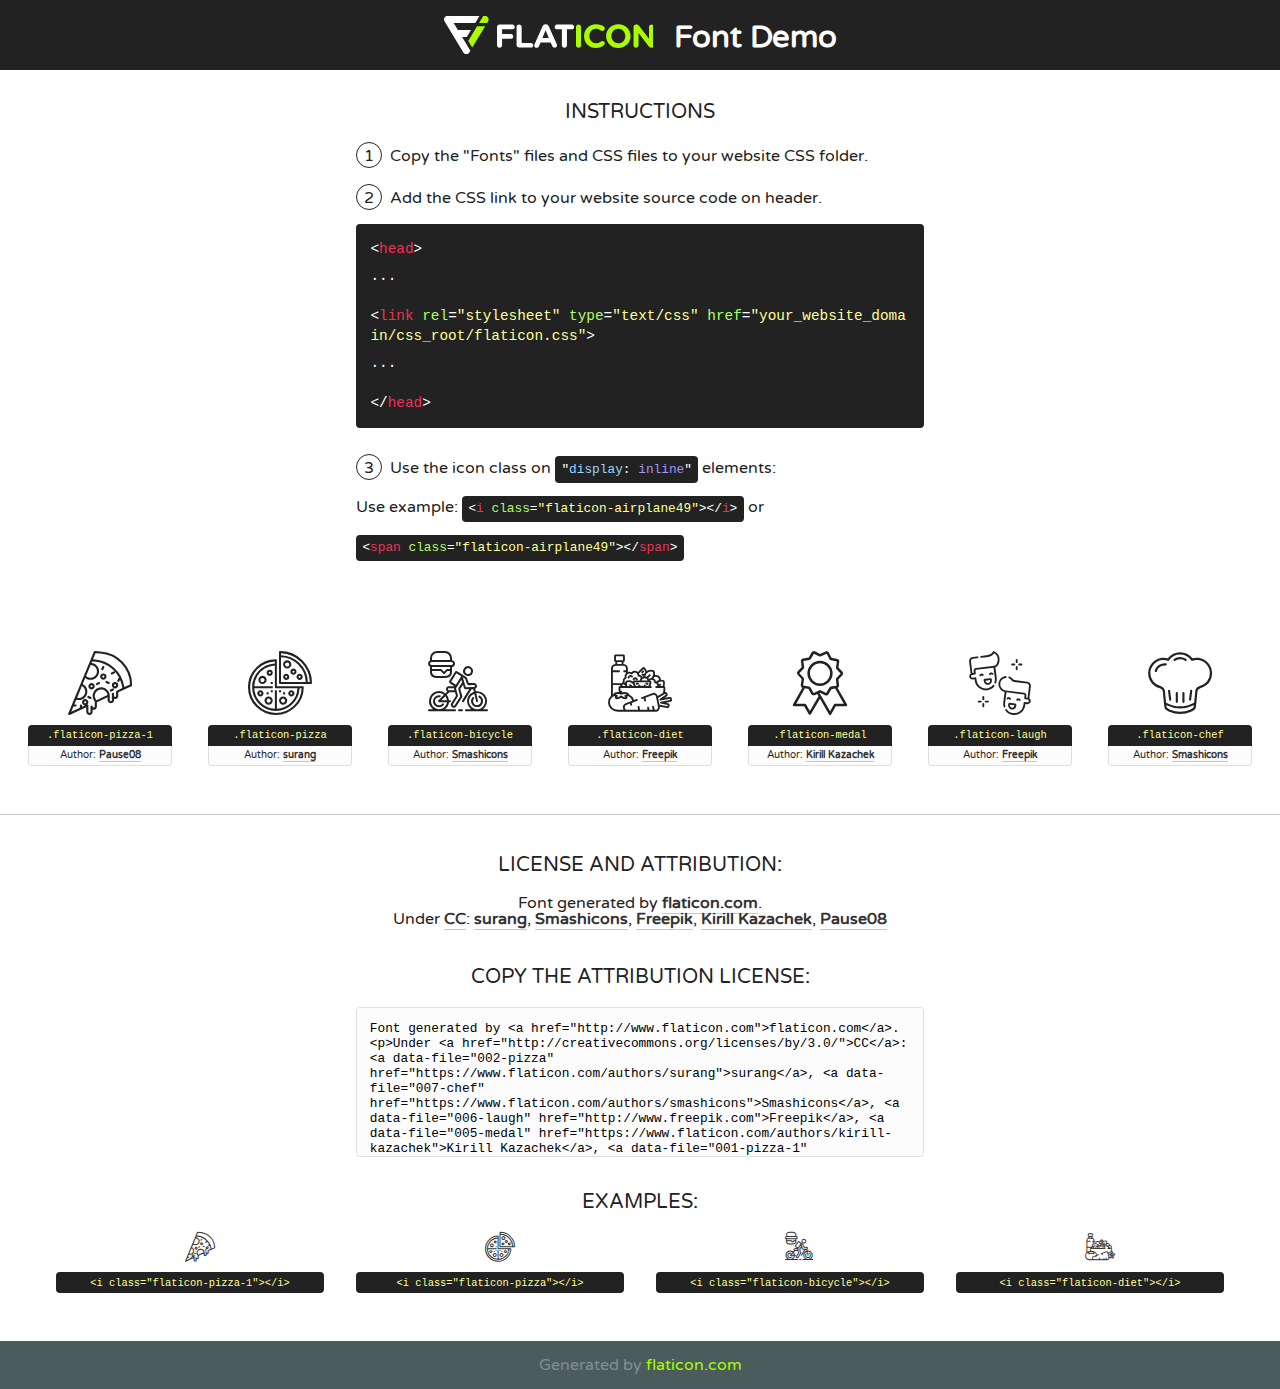
<file: project/fonts/flaticon/font/flaticon.html>
<!DOCTYPE html>
<!--
  Flaticon icon font: Flaticon
  Creation date: 25/09/2018 08:24
-->
<html>
<!DOCTYPE html>
<html>

<head>
    <title>Flaticon WebFont</title>
    <link href="http://fonts.googleapis.com/css?family=Varela+Round" rel="stylesheet" type="text/css" />
    <link rel="stylesheet" type="text/css" href="flaticon.css">
    <meta charset="UTF-8">
    <style>
    html, body, div, span, applet, object, iframe,
    h1, h2, h3, h4, h5, h6, p, blockquote, pre,
    a, abbr, acronym, address, big, cite, code,
    del, dfn, em, img, ins, kbd, q, s, samp,
    small, strike, strong, sub, sup, tt, var,
    b, u, i, center,
    dl, dt, dd, ol, ul, li,
    fieldset, form, label, legend,
    table, caption, tbody, tfoot, thead, tr, th, td,
    article, aside, canvas, details, embed, 
    figure, figcaption, footer, header, hgroup, 
    menu, nav, output, ruby, section, summary,
    time, mark, audio, video {
        margin: 0;
        padding: 0;
        border: 0;
        font-size: 100%;
        font: inherit;
        vertical-align: baseline;
    }
    /* HTML5 display-role reset for older browsers */
    article, aside, details, figcaption, figure, 
    footer, header, hgroup, menu, nav, section {
        display: block;
    }
    body {
        line-height: 1;
    }
    ol, ul {
        list-style: none;
    }
    blockquote, q {
        quotes: none;
    }
    blockquote:before, blockquote:after,
    q:before, q:after {
        content: '';
        content: none;
    }
    table {
        border-collapse: collapse;
        border-spacing: 0;
    }
    body {
        font-family: 'Varela Round', Helvetica, Arial, sans-serif;
        font-size: 16px;
        color: #222;
    }
    a {
        color: #333;
        border-bottom: 1px solid #a9fd00;
        font-weight: bold;
        text-decoration: none;
    }
    * {
        -moz-box-sizing: border-box;
        -webkit-box-sizing: border-box;
        box-sizing: border-box;
        margin: 0;
        padding: 0;
    }
    [class^="flaticon-"]:before, [class*=" flaticon-"]:before, [class^="flaticon-"]:after, [class*=" flaticon-"]:after {
        font-family: Flaticon;
        font-size: 30px;
        font-style: normal;
        margin-left: 20px;
        color: #333;
    }
    .wrapper {
        max-width: 600px;
        margin: auto;
        padding: 0 1em;
    }
    .title {
        font-size: 1.25em;
        text-align: center;
        margin-bottom: 1em;
        text-transform: uppercase;
    }
    header {
        text-align: center;
        background-color: #222;
        color: #fff;
        padding: 1em;
    }
    header .logo {
        width: 210px;
        height: 38px;
        display: inline-block;
        vertical-align: middle;
        margin-right: 1em;
        border: none;
    }
    header strong {
        font-size: 1.95em;
        font-weight: bold;
        vertical-align: middle;
        margin-top: 5px;
        display: inline-block;
    }
    .demo {
        margin: 2em auto;
        line-height: 1.25em;
    }
    .demo ul li {
        margin-bottom: 1em;
    }
    .demo ul li .num {
        color: #222;
        border-radius: 20px;
        display: inline-block;
        width: 26px;
        padding: 3px;
        height: 26px;
        text-align: center;
        margin-right: 0.5em;
        border: 1px solid #222;
    }
    .demo ul li code {
        background-color: #222;
        border-radius: 4px;
        padding: 0.25em 0.5em;
        display: inline-block;
        color: #fff;
        font-family: Consolas,Monaco,Lucida Console,Liberation Mono,DejaVu Sans Mono,Bitstream Vera Sans Mono,Courier New, monospace;
        font-weight: lighter;
        margin-top: 1em;
        font-size: 0.8em;
        word-break: break-all;
    }
    .demo ul li code.big {
        padding: 1em;
        font-size: 0.9em;
    }
    .demo ul li code .red {
        color: #EF3159;
    }
    .demo ul li code .green {
        color: #ACFF65;
    }
    .demo ul li code .yellow {
        color: #FFFF99;
    }
    .demo ul li code .blue {
        color: #99D3FF;
    }
    .demo ul li code .purple {
        color: #A295FF;
    }
    .demo ul li code .dots {
        margin-top: 0.5em;
        display: block;
    }
    #glyphs {
        border-bottom: 1px solid #ccc;
        padding: 2em 0;
        text-align: center;
    }
    .glyph {
        display: inline-block;
        width: 9em;
        margin: 1em;
        text-align: center;
        vertical-align: top;
        background: #FFF;
    }
    .glyph .glyph-icon {
        padding: 10px;
        display: block;
        font-family:"Flaticon";
        font-size: 64px;
        line-height: 1;
    }
    .glyph .glyph-icon:before {
        font-size: 64px;
        color: #222;
        margin-left: 0;
    }
    .class-name {
        font-size: 0.65em;
        background-color: #222;
        color: #fff;
        border-radius: 4px 4px 0 0;
        padding: 0.5em;
        color: #FFFF99;
        font-family: Consolas,Monaco,Lucida Console,Liberation Mono,DejaVu Sans Mono,Bitstream Vera Sans Mono,Courier New, monospace;
    }
    .author-name {
        font-size: 0.6em;
        background-color: #fcfcfd;
        border: 1px solid #DEDEE4;
        border-top: 0;
        border-radius: 0 0 4px 4px;
        padding: 0.5em;
    }
    .class-name:last-child {
        font-size: 10px;
        color:#888;
    }
    .class-name:last-child a {
        font-size: 10px;
        color:#555;
    }
    .class-name:last-child a:hover {
        color:#a9fd00;
    }
    .glyph > input {
        display: block;
        width: 100px;
        margin: 5px auto;
        text-align: center;
        font-size: 12px;
        cursor: text;
    }
    .glyph > input.icon-input {
        font-family:"Flaticon";
        font-size: 16px;
        margin-bottom: 10px;
    }
    .attribution .title {
        margin-top: 2em;
    }
    .attribution textarea {
        background-color: #fcfcfd;
        padding: 1em;
        border: none;
        box-shadow: none;
        border: 1px solid #DEDEE4;
        border-radius: 4px;
        resize: none;
        width: 100%;
        height: 150px;
        font-size: 0.8em;
        font-family: Consolas,Monaco,Lucida Console,Liberation Mono,DejaVu Sans Mono,Bitstream Vera Sans Mono,Courier New, monospace;
        -webkit-appearance: none;
    }
    .iconsuse {
        margin: 2em auto;
        text-align: center;
        max-width: 1200px;
    }
    .iconsuse:after {
        content: '';
        display: table;
        clear: both;
    }
    .iconsuse .image {
        float: left;
        width: 25%;
        padding: 0 1em;
    }
    .iconsuse .image p {
        margin-bottom: 1em;
    }
    .iconsuse .image span {
        display: block;
        font-size: 0.65em;
        background-color: #222;
        color: #fff;
        border-radius: 4px;
        padding: 0.5em;
        color: #FFFF99;
        margin-top: 1em;
        font-family: Consolas,Monaco,Lucida Console,Liberation Mono,DejaVu Sans Mono,Bitstream Vera Sans Mono,Courier New, monospace;
    }
    #footer {
        text-align: center;
        background-color: #4C5B5C;
        color: #7c9192;
        padding: 1em;
    }
    #footer a {
        border: none;
        color: #a9fd00;
        font-weight: normal;
    }
    @media (max-width: 960px) {
        .iconsuse .image {
            width: 50%;
        }
    }
    @media (max-width: 560px) {
        .iconsuse .image {
            width: 100%;
        }
    }
    </style>
</head>

<body class="characters-off">

    <header>
        <a href="http://www.flaticon.com" target="_blank" class="logo">
            <svg version="1.1" xmlns="http://www.w3.org/2000/svg" xmlns:xlink="http://www.w3.org/1999/xlink" xmlns:a="http://ns.adobe.com/AdobeSVGViewerExtensions/3.0/" viewBox="0 0 560.875 102.036" enable-background="new 0 0 560.875 102.036" xml:space="preserve">
                <defs>
                </defs>
                <g>
                    <g class="letters">
                        <path fill="#ffffff" d="M141.596,29.675c0-3.777,2.985-6.767,6.764-6.767h34.438c3.426,0,6.15,2.728,6.15,6.15
                        c0,3.43-2.724,6.149-6.15,6.149h-27.674v13.091h23.719c3.429,0,6.151,2.724,6.151,6.15c0,3.43-2.723,6.149-6.151,6.149h-23.719
                        v17.574c0,3.773-2.986,6.761-6.764,6.761c-3.779,0-6.764-2.989-6.764-6.761V29.675z"></path>
                        <path fill="#ffffff" d="M193.844,29.149c0-3.781,2.985-6.767,6.764-6.767c3.776,0,6.763,2.985,6.763,6.767v42.957h25.039
                        c3.426,0,6.149,2.726,6.149,6.153c0,3.425-2.723,6.15-6.149,6.15h-31.802c-3.779,0-6.764-2.986-6.764-6.768V29.149z"></path>
                        <path fill="#ffffff" d="M241.891,75.71l21.438-48.407c1.492-3.341,4.215-5.357,7.906-5.357h0.792
                        c3.686,0,6.323,2.017,7.815,5.357l21.439,48.407c0.436,0.967,0.701,1.845,0.701,2.723c0,3.602-2.809,6.501-6.414,6.501
                        c-3.161,0-5.269-1.845-6.499-4.655l-4.132-9.661h-27.059l-4.301,10.102c-1.144,2.631-3.426,4.214-6.237,4.214
                        c-3.517,0-6.24-2.81-6.24-6.325C241.1,77.64,241.451,76.677,241.891,75.71z M279.932,58.666l-8.521-20.297l-8.526,20.297H279.932
                        z"></path>
                        <path fill="#ffffff" d="M314.864,35.387H301.86c-3.429,0-6.239-2.813-6.239-6.238c0-3.429,2.811-6.24,6.239-6.24h39.533
                        c3.426,0,6.237,2.811,6.237,6.24c0,3.425-2.811,6.238-6.237,6.238h-13.001v42.785c0,3.773-2.99,6.761-6.764,6.761
                        c-3.779,0-6.764-2.989-6.764-6.761V35.387z"></path>
                        <path fill="#A9FD00" d="M352.615,29.149c0-3.781,2.985-6.767,6.767-6.767c3.774,0,6.761,2.985,6.761,6.767v49.024
                        c0,3.773-2.987,6.761-6.761,6.761c-3.781,0-6.767-2.989-6.767-6.761V29.149z"></path>
                        <path fill="#A9FD00" d="M374.132,53.836v-0.179c0-17.481,13.178-31.801,32.065-31.801c9.22,0,15.459,2.458,20.557,6.238
                        c1.402,1.054,2.637,2.985,2.637,5.357c0,3.692-2.985,6.59-6.681,6.59c-1.845,0-3.071-0.702-4.044-1.319
                        c-3.776-2.813-7.729-4.393-12.562-4.393c-10.364,0-17.831,8.611-17.831,19.154v0.173c0,10.542,7.291,19.329,17.831,19.329
                        c5.715,0,9.492-1.756,13.359-4.834c1.049-0.874,2.458-1.491,4.039-1.491c3.429,0,6.325,2.813,6.325,6.236
                        c0,2.106-1.056,3.78-2.282,4.834c-5.539,4.834-12.036,7.733-21.878,7.733C387.572,85.464,374.132,71.493,374.132,53.836z"></path>
                        <path fill="#A9FD00" d="M433.009,53.836v-0.179c0-17.481,13.79-31.801,32.766-31.801c18.981,0,32.592,14.143,32.592,31.628v0.173
                        c0,17.483-13.785,31.807-32.769,31.807C446.625,85.464,433.009,71.32,433.009,53.836z M484.224,53.836v-0.179
                        c0-10.539-7.725-19.326-18.626-19.326c-10.893,0-18.449,8.611-18.449,19.154v0.173c0,10.542,7.73,19.329,18.626,19.329
                        C476.676,72.986,484.224,64.378,484.224,53.836z"></path>
                        <path fill="#A9FD00" d="M506.233,29.321c0-3.774,2.99-6.763,6.767-6.763h1.401c3.252,0,5.183,1.583,7.029,3.953l26.093,34.265
                        V29.059c0-3.692,2.99-6.677,6.681-6.677c3.683,0,6.671,2.985,6.671,6.677v48.934c0,3.78-2.987,6.765-6.764,6.765h-0.436
                        c-3.257,0-5.188-1.581-7.034-3.953l-27.056-35.492v32.944c0,3.687-2.985,6.676-6.678,6.676c-3.683,0-6.673-2.989-6.673-6.676
                        V29.321z"></path>
                    </g>
                    <g class="insignia">
                        <path fill="#ffffff" d="M48.372,56.137h12.517l11.156-18.537H37.186L25.688,18.539h57.825L94.668,0H9.271
                        C5.925,0,2.842,1.801,1.198,4.716c-1.644,2.907-1.593,6.482,0.134,9.343l50.38,83.501c1.678,2.781,4.689,4.476,7.938,4.476
                        c3.246,0,6.257-1.695,7.935-4.476l2.898-4.804L48.372,56.137z"></path>
                        <g class="i">
                            <path fill="#A9FD00" d="M93.575,18.539h0.031v0.004l21.652,0.004l2.705-4.488c1.727-2.861,1.778-6.436,0.133-9.343
                            C116.454,1.801,113.371,0,110.026,0h-5.294L93.575,18.539z"></path>
                            <polygon fill="#A9FD00" points="88.291,27.356 64.725,66.486 75.519,84.404 109.942,27.356"></polygon>
                        </g>
                    </g>
                </g>
            </svg>
        </a>
        <strong>Font Demo</strong>
    </header>


    <section class="demo wrapper">

        <p class="title">Instructions</p>

        <ul>
            <li>
                <span class="num">1</span>Copy the "Fonts" files and CSS files to your website CSS folder.
            </li>
            <li>
                <span class="num">2</span>Add the CSS link to your website source code on header.
                <code class="big">
                    &lt;<span class="red">head</span>&gt;
                    <br/><span class="dots">...</span>
                    <br/>&lt;<span class="red">link</span> <span class="green">rel</span>=<span class="yellow">"stylesheet"</span> <span class="green">type</span>=<span class="yellow">"text/css"</span> <span class="green">href</span>=<span class="yellow">"your_website_domain/css_root/flaticon.css"</span>&gt;
                    <br/><span class="dots">...</span>
                    <br/>&lt;/<span class="red">head</span>&gt;
                </code>
            </li>

            <li>
                <p>
                    <span class="num">3</span>Use the icon class on <code>"<span class="blue">display</span>:<span class="purple"> inline</span>"</code> elements:
                    <br />
                    Use example: <code>&lt;<span class="red">i</span> <span class="green">class</span>=<span class="yellow">&quot;flaticon-airplane49&quot;</span>&gt;&lt;/<span class="red">i</span>&gt;</code> or <code>&lt;<span class="red">span</span> <span class="green">class</span>=<span class="yellow">&quot;flaticon-airplane49&quot;</span>&gt;&lt;/<span class="red">span</span>&gt;</code>
            </li>
        </ul>

    </section>




   <section id="glyphs">          
    
      
        <div class="glyph"><div class="glyph-icon flaticon-pizza-1"></div>
            <div class="class-name">.flaticon-pizza-1</div>
            <div class="author-name">Author: <a data-file="001-pizza-1" href="https://www.flaticon.com/authors/pause08">Pause08</a> </div> 
        </div>        
        
        <div class="glyph"><div class="glyph-icon flaticon-pizza"></div>
            <div class="class-name">.flaticon-pizza</div>
            <div class="author-name">Author: <a data-file="002-pizza" href="https://www.flaticon.com/authors/surang">surang</a> </div> 
        </div>        
        
        <div class="glyph"><div class="glyph-icon flaticon-bicycle"></div>
            <div class="class-name">.flaticon-bicycle</div>
            <div class="author-name">Author: <a data-file="003-bicycle" href="https://www.flaticon.com/authors/smashicons">Smashicons</a> </div> 
        </div>        
        
        <div class="glyph"><div class="glyph-icon flaticon-diet"></div>
            <div class="class-name">.flaticon-diet</div>
            <div class="author-name">Author: <a data-file="004-diet" href="http://www.freepik.com">Freepik</a> </div> 
        </div>        
        
        <div class="glyph"><div class="glyph-icon flaticon-medal"></div>
            <div class="class-name">.flaticon-medal</div>
            <div class="author-name">Author: <a data-file="005-medal" href="https://www.flaticon.com/authors/kirill-kazachek">Kirill Kazachek</a> </div> 
        </div>        
        
        <div class="glyph"><div class="glyph-icon flaticon-laugh"></div>
            <div class="class-name">.flaticon-laugh</div>
            <div class="author-name">Author: <a data-file="006-laugh" href="http://www.freepik.com">Freepik</a> </div> 
        </div>        
        
        <div class="glyph"><div class="glyph-icon flaticon-chef"></div>
            <div class="class-name">.flaticon-chef</div>
            <div class="author-name">Author: <a data-file="007-chef" href="https://www.flaticon.com/authors/smashicons">Smashicons</a> </div> 
        </div>        
        

    </section>



    <section class="attribution wrapper"   style="text-align:center;">

      <div class="title">License and attribution:</div><div class="attrDiv">Font generated by <a href="http://www.flaticon.com">flaticon.com</a>. <div><p>Under <a href="http://creativecommons.org/licenses/by/3.0/">CC</a>: <a data-file="002-pizza" href="https://www.flaticon.com/authors/surang">surang</a>, <a data-file="007-chef" href="https://www.flaticon.com/authors/smashicons">Smashicons</a>, <a data-file="006-laugh" href="http://www.freepik.com">Freepik</a>, <a data-file="005-medal" href="https://www.flaticon.com/authors/kirill-kazachek">Kirill Kazachek</a>, <a data-file="001-pizza-1" href="https://www.flaticon.com/authors/pause08">Pause08</a></p>  </div>
      </div>
      <div class="title">Copy the Attribution License:</div>

    <textarea onclick="this.focus();this.select();">Font generated by &lt;a href=&quot;http://www.flaticon.com&quot;&gt;flaticon.com&lt;/a&gt;. <p>Under <a href="http://creativecommons.org/licenses/by/3.0/">CC</a>: <a data-file="002-pizza" href="https://www.flaticon.com/authors/surang">surang</a>, <a data-file="007-chef" href="https://www.flaticon.com/authors/smashicons">Smashicons</a>, <a data-file="006-laugh" href="http://www.freepik.com">Freepik</a>, <a data-file="005-medal" href="https://www.flaticon.com/authors/kirill-kazachek">Kirill Kazachek</a>, <a data-file="001-pizza-1" href="https://www.flaticon.com/authors/pause08">Pause08</a></p>  
     </textarea>

    </section>

    <section class="iconsuse">

          <div class="title">Examples:</div>            
             
            <div class="image">
                <p>
                    <i class="glyph-icon flaticon-pizza-1"></i> 
                    <span>&lt;i class=&quot;flaticon-pizza-1&quot;&gt;&lt;/i&gt;</span>
                </p>
            </div>
            
            <div class="image">
                <p>
                    <i class="glyph-icon flaticon-pizza"></i> 
                    <span>&lt;i class=&quot;flaticon-pizza&quot;&gt;&lt;/i&gt;</span>
                </p>
            </div>
            
            <div class="image">
                <p>
                    <i class="glyph-icon flaticon-bicycle"></i> 
                    <span>&lt;i class=&quot;flaticon-bicycle&quot;&gt;&lt;/i&gt;</span>
                </p>
            </div>
            
            <div class="image">
                <p>
                    <i class="glyph-icon flaticon-diet"></i> 
                    <span>&lt;i class=&quot;flaticon-diet&quot;&gt;&lt;/i&gt;</span>
                </p>
            </div>
                       
        </div>
                            
    </section>

<div id="footer">
    <div>Generated by <a href="http://www.flaticon.com">flaticon.com</a>
    </div>
</div>



</body>
</html>
</file>
<file: project/fonts/flaticon/font/flaticon.css>
/*
  	Flaticon icon font: Flaticon
  	Creation date: 25/09/2018 08:24
  	*/

@font-face {
  font-family: "Flaticon";
  src: url("./Flaticon.eot");
  src: url("./Flaticon.eot?#iefix") format("embedded-opentype"),
       url("./Flaticon.woff") format("woff"),
       url("./Flaticon.ttf") format("truetype"),
       url("./Flaticon.svg#Flaticon") format("svg");
  font-weight: normal;
  font-style: normal;
}

@media screen and (-webkit-min-device-pixel-ratio:0) {
  @font-face {
    font-family: "Flaticon";
    src: url("./Flaticon.svg#Flaticon") format("svg");
  }
}

[class^="flaticon-"]:before, [class*=" flaticon-"]:before,
[class^="flaticon-"]:after, [class*=" flaticon-"]:after {   
  font-family: Flaticon;
        font-size: 20px;
font-style: normal;
margin-left: 20px;
}

.flaticon-pizza-1:before { content: "\f100"; }
.flaticon-pizza:before { content: "\f101"; }
.flaticon-bicycle:before { content: "\f102"; }
.flaticon-diet:before { content: "\f103"; }
.flaticon-medal:before { content: "\f104"; }
.flaticon-laugh:before { content: "\f105"; }
.flaticon-chef:before { content: "\f106"; }
</file>
